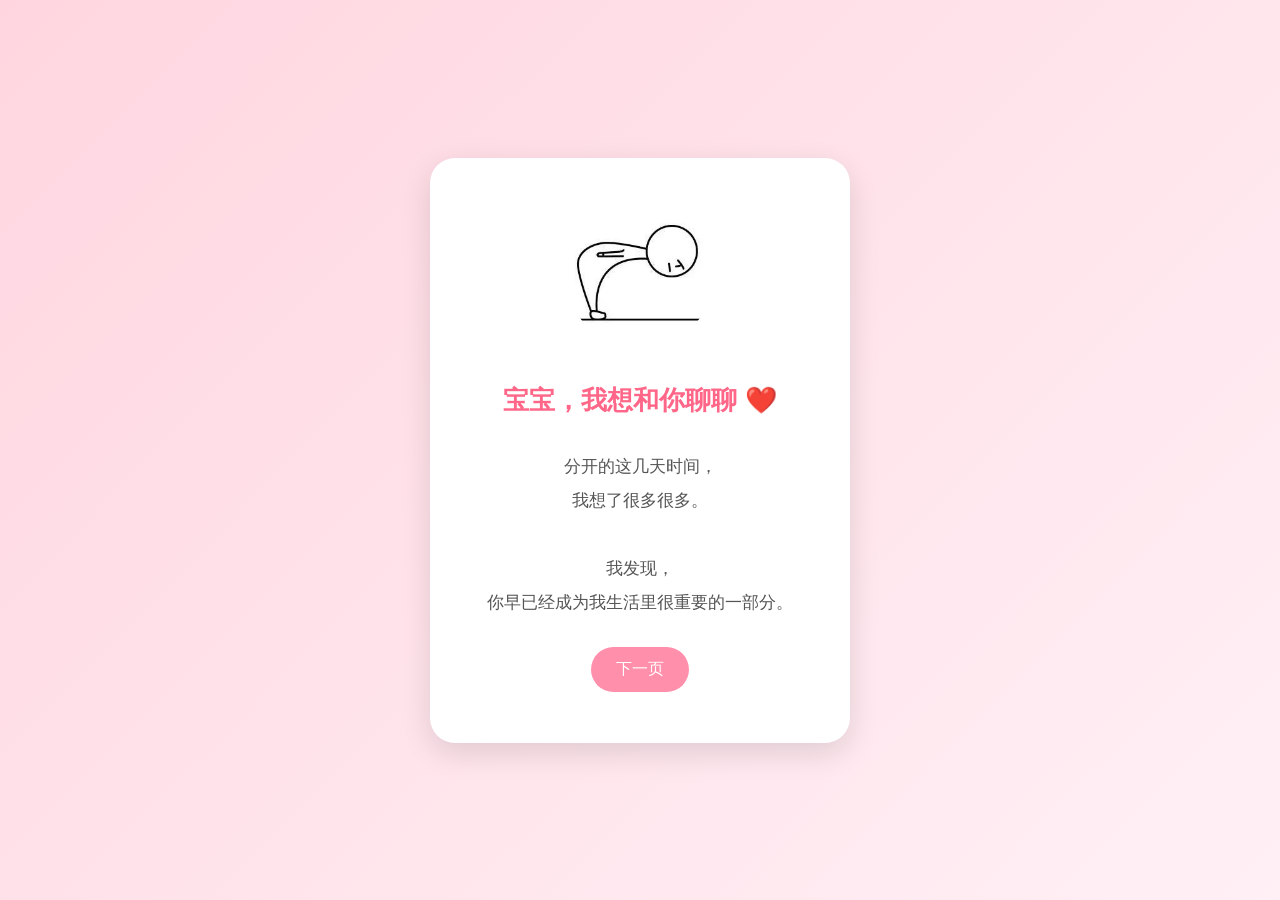
<file: index.html>
<!DOCTYPE html>
<html lang="zh-CN">

<head>

<meta charset="UTF-8">

<meta name="viewport" content="width=device-width, initial-scale=1.0">

<title>To 小青宝宝 ❤️</title>

<link rel="stylesheet" href="css/main.css">

</head>


<body>


<!-- 第一页 -->

<div class="page active">

<img src="img/3.jpeg" class="photo">


<h1>
宝宝，我想和你聊聊 ❤️
</h1>


<p>

分开的这几天时间，<br>
我想了很多很多。<br><br>

我发现，<br>
你早已经成为我生活里很重要的一部分。

</p>


<button onclick="nextPage()">

下一页

</button>


</div>





<!-- 第二页 -->

<div class="page">


<h1>
关于我们的回忆
</h1>


<p>

我想念你的笑，<br>

想念和你聊天的日子，<br>

也想念我们一起经历过的那些小事。<br><br>


那些快乐的瞬间，<br>

我一直都记得。

</p>


<button onclick="nextPage()">

下一页

</button>


</div>





<!-- 第三页 -->

<div class="page">


<h1>
我想告诉你的话
</h1>


<p>

我知道我有很多地方做得不好，<br>

老是让你失望、难过。<br><br>


我只知道感情用事，忽略了你的感受。<br><br>


但这段时间，<br>

我真的有在反思，也有在努力改变。

</p>


<button onclick="nextPage()">

下一页

</button>


</div>







<!-- 第四页 -->

<div class="page">


<h1>
如果可以 ❤️
</h1>


<p>

我不想只是回到过去。<br><br>


我想重新认识你，<br>

重新陪伴你。<br><br>


给我们一个新的开始。

</p>



<div class="button-area">


<button id="hao">

给小林一个机会 ❤️

</button>



<button id="buhao">

再想想

</button>


</div>


</div>






<!-- 弹窗 -->

<div id="popup">


<div class="popup-box">


<p id="popup-text"></p>


<button onclick="closePopup()">

确定

</button>


</div>


</div>





<script src="js/yiqi.js" defer></script>


</body>


</html>
</file>
<file: css/main.css>
*{

    box-sizing:border-box;

    -webkit-user-select:none;

    user-select:none;

    -webkit-touch-callout:none;

}



html,
body{

    width:100%;

    height:100%;

    margin:0;

    padding:0;

}



body{


    min-height:100vh;


    background:

    linear-gradient(
    135deg,
    #ffd6e0,
    #fff0f5
    );


    font-family:

    "Microsoft YaHei",
    sans-serif;


    display:flex;

    justify-content:center;

    align-items:center;


    overflow:hidden;


}





/* 页面 */

.page{


    display:none;


    width:88%;


    max-width:420px;


    min-height:65vh;


    padding:30px;


    background:white;


    border-radius:25px;


    text-align:center;


    box-shadow:

    0 10px 30px rgba(0,0,0,.12);


    position:relative;


    animation:

    fade .5s ease;


}



.page.active{


    display:flex;


    flex-direction:column;


    justify-content:center;


    align-items:center;


}







/* 图片 */

.photo{


    width:150px;


    height:150px;


    border-radius:50%;


    object-fit:cover;


    margin-bottom:20px;


}







/* 标题 */

h1{


    color:#ff6688;


    font-size:26px;


    margin:15px 0;


}







/* 正文 */

p{


    color:#555;


    font-size:17px;


    line-height:2;


}







/* 普通按钮 */

button{


    border:none;


    outline:none;


    border-radius:30px;


    padding:12px 25px;


    margin:10px;


    background:#ff8fab;


    color:white;


    font-size:16px;


    cursor:pointer;


    -webkit-tap-highlight-color:transparent;


}



button:active{


    transform:scale(.95);


}








/* ======================
   最后一页按钮区域
====================== */


.button-area{


    width:100%;


    height:70px;


    margin-top:25px;


    display:flex;


    justify-content:center;


    align-items:center;


    gap:18px;


    position:relative;


}








/* 给彼此一个机会 */

#hao{


    width:190px;


    height:50px;


    padding:10px 15px;


    margin:0;


    background:#ff6688;


    font-size:16px;


    white-space:nowrap;


    z-index:20;


}








/* 再想想 */

#buhao{


    width:95px;


    height:50px;


    padding:10px;


    margin:0;


    font-size:16px;


    white-space:nowrap;


    z-index:10;


    transition:

    left .25s ease,

    top .25s ease;


}







/* 弹窗 */

#popup{


    display:none;


    position:fixed;


    top:0;


    left:0;


    width:100%;


    height:100%;


    background:

    rgba(0,0,0,.35);


    z-index:999;


}







.popup-box{


    width:75%;


    max-width:350px;


    background:white;


    border-radius:25px;


    padding:30px;


    position:absolute;


    top:50%;


    left:50%;


    transform:

    translate(-50%,-50%);


    text-align:center;


}







.popup-box p{


    color:#ff6688;


    font-size:18px;


}







/* 页面切换动画 */

@keyframes fade{


    from{


        opacity:0;


        transform:

        translateX(40px);


    }



    to{


        opacity:1;


        transform:

        translateX(0);


    }

}









/* 手机适配 */

@media(max-width:600px){



    .page{


        width:88%;


        min-height:70vh;


        padding:25px;


    }





    .photo{


        width:130px;


        height:130px;


    }





    h1{


        font-size:23px;


    }





    p{


        font-size:16px;


        line-height:1.8;


    }





    .button-area{


        gap:10px;


    }





    #hao{


        width:55vw;


        max-width:210px;


        font-size:15px;


    }





    #buhao{


        width:90px;


        font-size:15px;


    }


}
</file>
